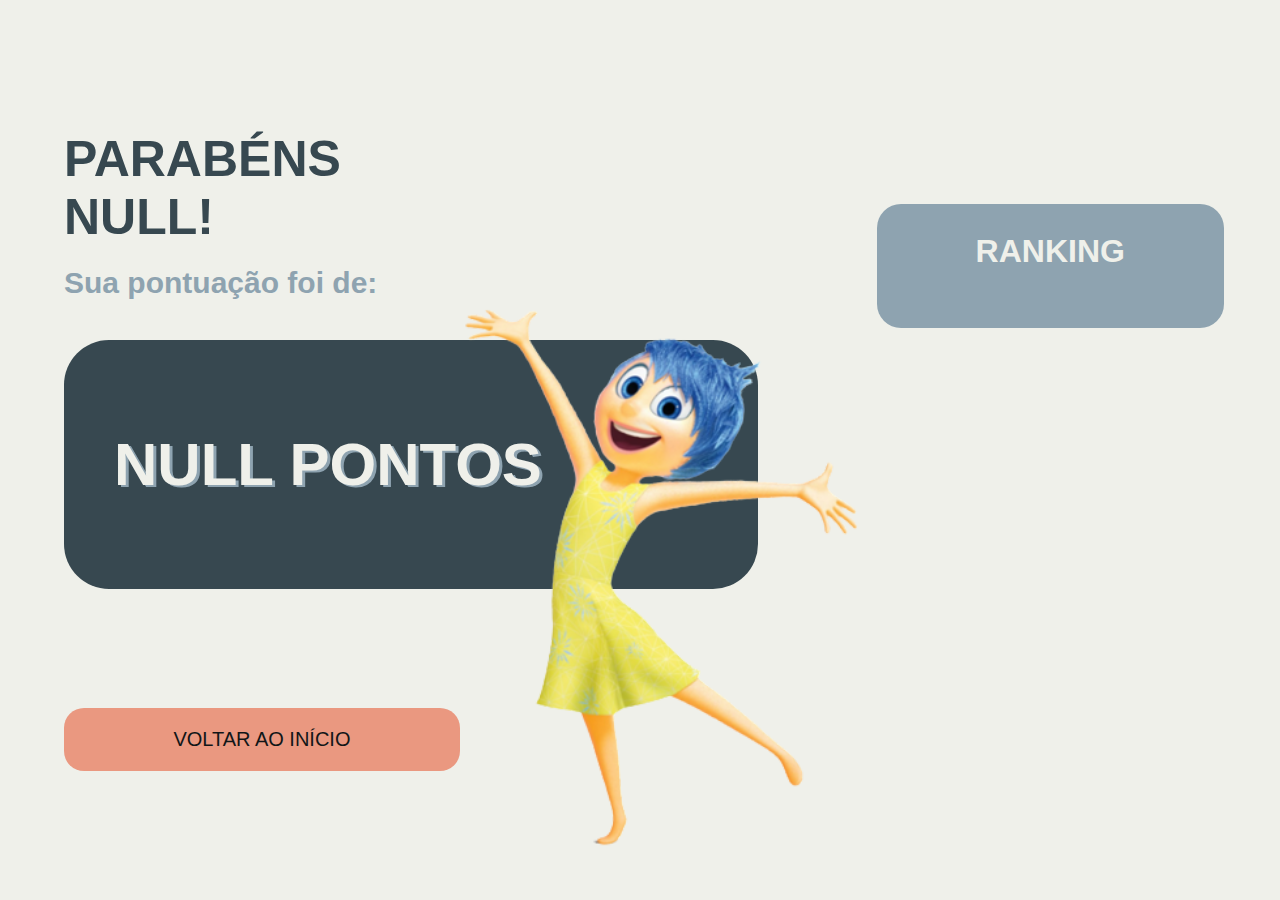
<file: end.html>
<!DOCTYPE html>
<html lang="en">
<head>
    <meta charset="UTF-8">
    <meta name="viewport" content="width=device-width, initial-scale=1.0">
    <title>Qual é a Música? - Ranking</title>
    <link rel="stylesheet" href="style.css">
    <link rel="shortcut icon" href="./assets/shortcut-icon - Copia.png" type="image/x-icon">

</head>
<body id="end">
    <div class="pontuacao">
        <div id="pontuacao-esquerda">
            <h1 id="nome"></h1>
            <h2>Sua pontuação foi de:</h2>
            <div class="mostrar-pontos">
                <h1 id="pontos"></h1>
            </div>
            <button id="btn-play-again">Voltar ao início</button>
        </div>
       <img src="./assets/alegria.svg" alt="">
    </div>
    <div id="ranking-total">
        <div class="ranking">
            <h1>ranking</h1>

            <div class="podio">
                
            </div>
        </div>
    </div>
        

    <script src="script-end.js"></script>
</body>
</html>
</file>
<file: style.css>
*{
    transition: 0.1s;
}

.blur{
    filter: blur(2px);
}

/* index */

    #index{
        font-family: 'Montserrat', sans-serif;
        background-color: #EFF0EA;
        display: grid;
        grid-template-columns: 2fr 1fr;
        grid-template-areas: 
        titulo titulo login;
        height: 100vh;
        margin: 0px 5%;
        
    }

    .titulo{
        color:#374850;
        display: flex;
        flex-direction: column;
        align-items: start;
        justify-content: center;
        font-size: 30px;
    }

    .login{
        display: flex;
        flex-direction: column;
        align-items: end;
        justify-content: center;
    }


    .input-login{
        background-color: #8EA3B0;
        border-radius: 2em;
        padding: 50px 0px;
        display: flex;
        flex-direction: column;
        align-items: center;
        width: 90%;
    }

    .input-login p{
        margin: 10px;
    }

    .input-login h3{
        color:#111618;
        margin: 0px;
        align-content: center;
    }
    #nickname{
        width: 50%;
        height: auto;
        padding: 5px;
        border: 0px;
        border-radius: 0.2em;
    }

    #btn-start{
        background-color: #F1C1B1;
        border-radius: 1em;
        border: 0em solid;
        padding:  0px 20px;
        cursor: pointer;
        margin: 50px 5px 5px 5px;
        color:#374850;
    }
    

    #btn-start > h2 {
        font-weight: normal;
    }

    #btn-start:hover{
        color: #EFF0EA;
        background-color: #374850;
    }
    #btn-start:focus{
        color: #EFF0EA;
        background-color: #374850;
    }


    @media screen and (max-width: 1024px) {
        
        #index{
            display: flex;
            flex-direction: column;
            align-items: center;
            padding: 40px 0px;
        }

        .titulo{
            font-size: 15px;
            display: flex;
            flex-direction: column;
            align-items: center;
            justify-content: center;
        }

        .login{
            margin-top: 50px;
            align-items: center;
            width: 100%;
        }

        .input-login{
            padding: 30px 10px;
        }

        #nickname{
            width: 60%;
        }

        #btn-start{
            margin-top: 30px;
            width: 95%;

        }
    }


/* Main */

.hidden-responsive{
    display: block ;
}

#main{
    font-family: 'Montserrat', sans-serif;
    background-color: #EFF0EA;
    height: 100vh;
    margin: 0px;
    display: grid;
    grid-template-rows: 25vh 1fr;
    grid-template-columns: 1fr 1fr 1fr 1fr;
    grid-template-areas: 
    'cabecalho cabecalho cabecalho pontos'
    'player player resposta resposta'
}
.cabecalho{
    grid-area: cabecalho;
}
.pontos{
    grid-area: pontos;
    width: 50%;
    height: 30%;
    padding: 10px 0px;
    color: #374850;
    background-color: #EA9880;
    border-radius: 1em;
    justify-self: end;
    display: flex;
    align-items: center;
    justify-content: center;
    margin: 5px;
}

.player{
    padding: 5%;
    grid-area: player;
    display: flex;
    flex-direction: column;
    align-items: center;
    justify-content:center;
}

.player > img{
    width: 25%;
    cursor: pointer;
}

.player > img:hover{
    width: 30%;
}

.resposta{
    grid-area: resposta;
    justify-self: center;
    width: 50%;
    height: 50vh;
    padding: 40px;
    background-color: #8EA3B0;
    display: flex;
    flex-direction: column;
    align-items: center;
    justify-content:space-evenly;
    border-radius: 1em;
}

.input-answer{
    width: 100%;
    display: flex;
    flex-direction: column;
    align-items: center;
    justify-content:center;
}

.input-answer > h2 {
    color: #374850;
    text-transform: uppercase;
    font-size: 30px;
}

#answer{
    width: 90%;
    height: 80%;
    padding: 15px;
    border: 0px;
    border-radius: 0.2em;
}

#btn-check{
    background-color: #374850;
    border-radius: 1em;
    border: 0em solid;
    padding: 20px;
    cursor: pointer;
    margin: 50px 5px 5px 5px;
    color: #EFF0EA;
    text-transform: uppercase;
    font-size: 20px;
    align-self: flex-end;
}

#btn-check:hover{
    color: #374850;
    background-color: #EFF0EA;
    font-weight: bold;

}
#btn-check:focus{
    color: #374850;
    background-color: #EFF0EA;
}

/* alerts */

.hidden{
    display: none;
}

#alert-play{
    background-color: #F1C1B1;
    color: #374850;
    padding: 20px 50px;
    border-radius: 1em;
    position: absolute;
    align-self: flex-end;
}

#alert-pts{
    background-color: #F1C1B1;
    color: #374850;
    padding: 20px 50px;
    border-radius: 1em;
    position: absolute;
    align-self: flex-end;
}

#alert-resposta-errada{
    background-color: #F1C1B1;
    color: #374850;
    padding: 20px 50px;
    border-radius: 1em;
    position: absolute;
    align-self: center;
    justify-self: center;
}
#btn-continuar{
    background-color: #374850;
    border-radius: 1em;
    border: 0em solid;
    padding: 20px;
    cursor: pointer;
    margin: 5px;
    color: #EFF0EA;
    text-transform: uppercase;
    font-size: 20px;
    justify-self: flex-start;
}

#alert-ultima-chance{
    background-color: #F1C1B1;
    color: #374850;
    padding: 20px 50px;
    border-radius: 1em;
    position: absolute;
    align-self: center;
    justify-self: center;
}
#btn-continuar2{
    background-color: #374850;
    border-radius: 1em;
    border: 0em solid;
    padding: 20px;
    cursor: pointer;
    margin: 5px;
    color: #EFF0EA;
    text-transform: uppercase;
    font-size: 20px;
    justify-self: flex-start;
}

#alert-erro{
    background-color: #8EA3B0;
    color: #EFF0EA;
    padding: 20px 50px;
    border-radius: 1em;
    position: absolute;
    align-self: center;
    justify-self: center;
    width: 50%;
}
#alert-erro > h1{
    margin-bottom: 0px;
    width: fit-content;
}
#alert-erro > h2{
    margin-top: 0px;
    width: fit-content;

}
.menos-pontos {
    background-color: #EFF0EA;
    color: #374850;
    padding: 10px;
    text-transform: uppercase;
    font-weight: bolder;
    width: max-content;
}
.menos-pontos > h1{
    margin: 0px;
}
.next-song{
    background-color: #374850;
    border-radius: 0.5em;
    border: 0em solid;
    padding: 15px 40px;
    cursor: pointer;
    margin: 5px;
    color: #EFF0EA;
    text-transform: uppercase;
    font-size: 20px;
    height: fit-content;
}
.next-song2{
    background-color: #374850;
    border-radius: 0.5em;
    border: 0em solid;
    padding: 15px 40px;
    cursor: pointer;
    margin: 5px;
    color: #EFF0EA;
    text-transform: uppercase;
    font-size: 20px;
    height: fit-content;
}
.metade-final{
    display: flex;
    align-items:end;
    justify-content: space-between;
    width: 100%;
}

.metade-final > img{
    width: 50%;
}

#alert-acerto2{
    background-color: #D9D9D9;
    color: #3090A2;
    padding: 20px 50px;
    border-radius: 1em;
    position: absolute;
    align-self: center;
    justify-self: center;
    width: 50%;
}
#alert-acerto2 > h1{
    margin-bottom: 0px;
    width: fit-content;
    color: #374850;
}
#alert-acerto2 > h2{
    margin-top: 0px;
    width: fit-content;
    color: #3090A2;

}
.mais-pontos2 {
    background-color: #EFF0EA;
    color: #9DBA46;
    padding: 10px;
    text-transform: uppercase;
    font-weight: bolder;
    width: max-content;
}
.mais-pontos2 > h1{
    margin: 0px;
}
 

.mais-pontos {
    background-color: #ffffff;
    color: #EA9880;
    padding: 10px;
    text-transform: uppercase;
    font-weight: bolder;
    width: max-content;
}
.mais-pontos > h1{
    margin: 0px;
}


@media screen and (max-width: 1024px){
    #main{
        display:flex;
        flex-direction: column;
        align-items: center;
    }

    .pontos{
        width: 20%;
        position:sticky;
        height: 5vh;
        align-self: flex-end;
    }

    .hidden{
        display: none;
    }

    .player{
        padding: 0px;
        margin: 20px 0px;
    }

    .player > img{
        
        cursor: pointer;
    }

    .resposta{
        width: 70%;
    }

}


/* end */

#end{
    font-family: 'Montserrat', sans-serif;
    background-color: #EFF0EA;
    display: grid;
    grid-template-columns: 2fr 1fr;
    grid-template-areas: 
    'pontuacao pontuacao ranking';
    height: 100vh;
    margin: 0px 5%;   
}

.pontuacao{
    grid-area: pontuacao;
    display: flex;
    align-items: end;
    padding: 50px 0px;
}

.pontuacao > img{
    height: 70%;
}

#pontuacao-esquerda{
    display: flex;
    flex-direction: column;
}

#pontuacao-esquerda > h1{
    margin:20px 0px;
    color: #374850;
    text-transform: uppercase;
    font-size: 50px;
}

#pontuacao-esquerda > h2{
    margin:0px;
    color: #8EA3B0;
    font-size: 30px;
}

.mostrar-pontos {
    background-color: #374850;
    color: #EFF0EA;
    text-transform: uppercase;
    text-shadow: 3px 2px 0px #8EA3B0;
    font-size: 30px;
    width: 150%;
    border-radius: 1.5em;
    align-items: center;
    padding: 50px;
    margin: 10% 0px;
}


#btn-play-again{
    background-color: #EA9880;
    border-radius: 1em;
    border: 0em solid;
    padding: 20px;
    cursor: pointer;
    color: #111618;
    text-transform: uppercase;
    font-size: 20px;
    margin:20% 0px;
}

#ranking-total{
    grid-area: ranking;
    padding-right: 50px;
    padding-top: 60%;
}
.ranking{
    position: relative;
    background-color: #8EA3B0;
    color: #EFF0EA;
    text-transform: uppercase;
    height: fit-content;
    width:fit-content;
    padding: 10%;
    border-radius: 1.5em;
    display: flex;
    flex-direction: column;
    align-items: center;

}

.ranking > h1{
    margin: 0px 70px 30px 70px;
}

.podio{
    display: flex;
    width: 100%;
    flex-direction: column;
    justify-content: start;
    text-transform: capitalize;
    
}

.podio > h2{
    margin: 5px;
    display: flex;
    align-items: center;
}

.podio > h2 > img{
    width: 30px;
    margin-right: 10px;
}

@media screen and (max-width: 1024px){
    #end {
        display: flex;
        flex-direction: column;
        align-items: center;
    }
    .mostrar-pontos{
        width:70%;
        font-size: 15px;
        display: flex;
    }


    .pontuacao > img{
        display: none;
    }
    #pontuacao-esquerda > h1{
        font-size: 3em;
    }
    #btn-play-again{
        margin: 0px;
    }

    #ranking-total{
        padding-top: 0px;
    }

}
</file>
